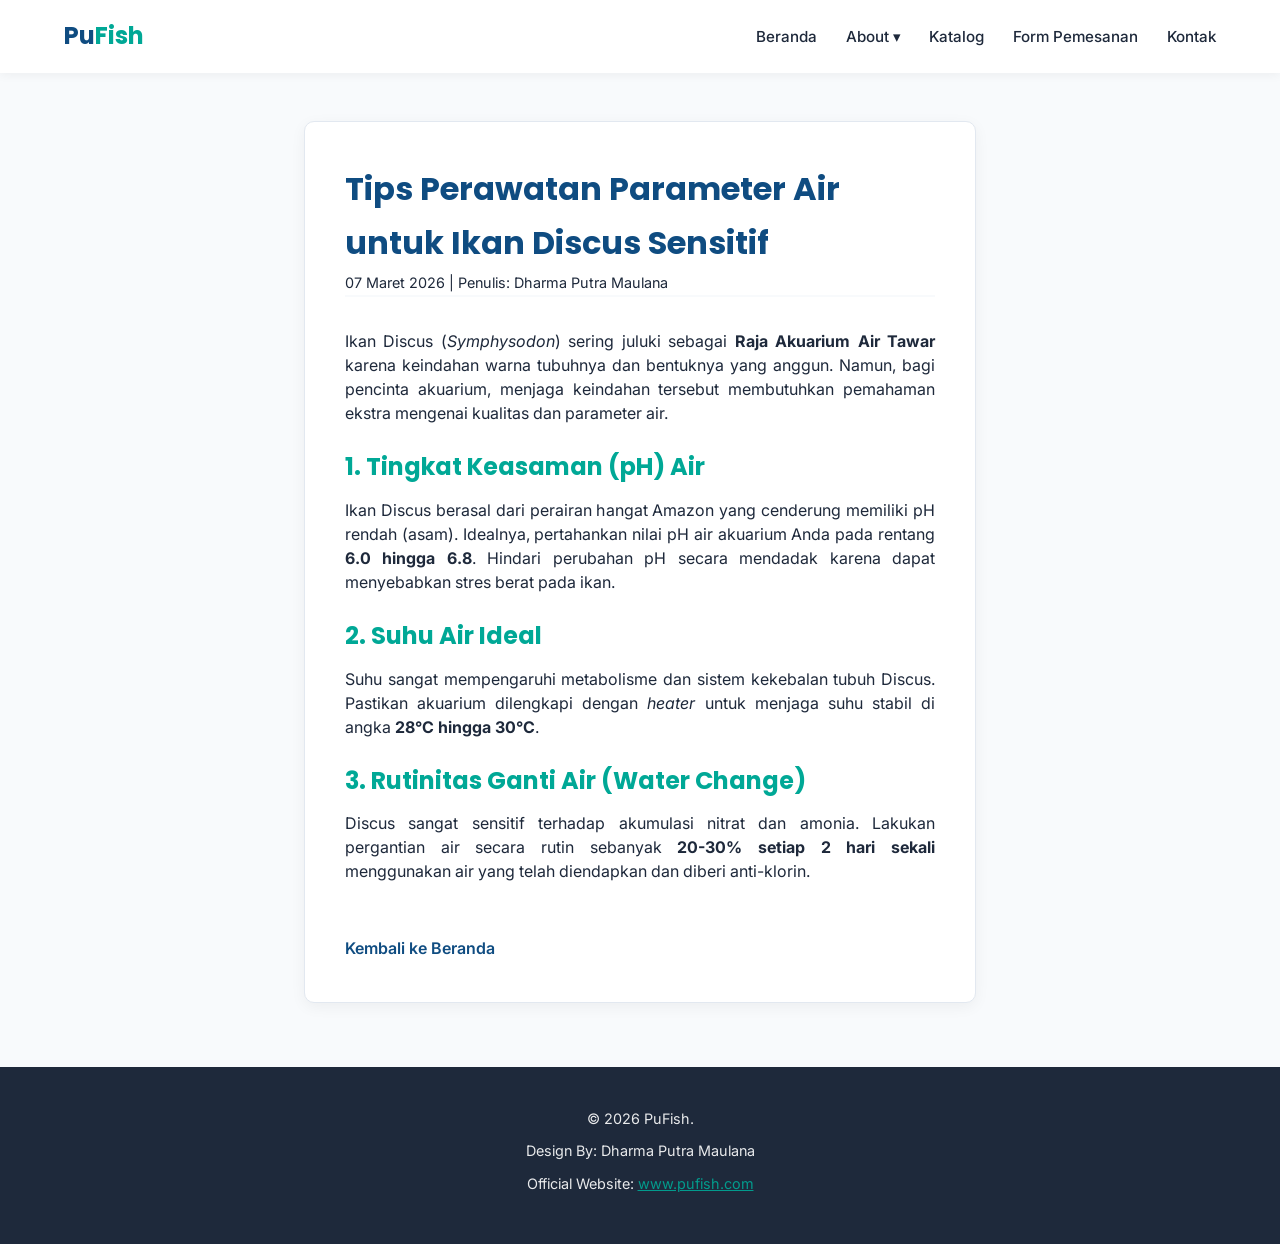
<file: article-1.html>
<!DOCTYPE html>
<html lang="id">
<head>
  <meta charset="UTF-8">
  <meta name="viewport" content="width=device-width, initial-scale=1.0">
  <title>Artikel-1</title>
  <link rel="stylesheet" href="style.css">
  <style>
    .article-container {
      max-width: 800px;
      margin: 3rem auto;
      padding: 0 5%;
    }
    .article-wrapper {
      background: var(--white);
      padding: 2.5rem;
      border-radius: var(--radius);
      box-shadow: var(--shadow);
      border: 1px solid var(--gray-border);
    }
    .article-header {
      margin-bottom: 2rem;
      border-bottom: 2px solid var(--light);
    }
    .article-header h1 {
      color: var(--primary);
      font-size: 2rem;
    
    }
    .article-meta {
      font-size: 0.9rem;
    }
    .article-content {
      line-height: 1.5;
      color: var(--dark);
      text-align: justify;
    }
    .article-content p {
      margin-bottom: 1.2rem;
    }
    .article-content h2 {
      color: var(--accent);
      margin: 1.5rem 0 0.8rem;
    }
    .btn-back {
      display: inline-block;
      margin-top: 2rem;
      color: var(--primary);
      font-weight: 600;
    }
  </style>
</head>
<body>

  <!-- NAVBAR & DROPDOWN -->
  <nav class="navbar">
    <div class="logo">Pu<span>Fish</span></div>
    <ul class="nav-links">
      <li><a href="index.html">Beranda</a></li>
      <li class="dropdown">
        <a href="about.html">About ▾</a>
        <ul class="dropdown-menu">
          <li><a href="#profil">Profil Toko</a></li>
          <li><a href="#sejarah">Sejarah Toko</a></li>
          <li><a href="#visimisi">Visi & Misi</a></li>
          <li><a href="#tujuan">Tujuan Toko</a></li>
        </ul>
      </li>
      <li><a href="catalog.html">Katalog</a></li>
      <li><a href="order.html">Form Pemesanan</a></li>
      <li><a href="contact.html">Kontak</a></li>
    </ul>
  </nav>

  <!-- KONTEN ARTIKEL -->
  <div class="article-container">
    <article class="article-wrapper">
      <header class="article-header">
        <h1>Tips Perawatan Parameter Air untuk Ikan Discus Sensitif</h1>
        <p class="article-meta">07 Maret 2026 | Penulis: Dharma Putra Maulana</p>
      </header>

      <div class="article-content">
        <p>Ikan Discus (<em>Symphysodon</em>) sering juluki sebagai <strong>Raja Akuarium Air Tawar</strong> karena keindahan warna tubuhnya dan bentuknya yang anggun. Namun, bagi pencinta akuarium, menjaga keindahan tersebut membutuhkan pemahaman ekstra mengenai kualitas dan parameter air.</p>

        <h2>1. Tingkat Keasaman (pH) Air</h2>
        <p>Ikan Discus berasal dari perairan hangat Amazon yang cenderung memiliki pH rendah (asam). Idealnya, pertahankan nilai pH air akuarium Anda pada rentang <strong>6.0 hingga 6.8</strong>. Hindari perubahan pH secara mendadak karena dapat menyebabkan stres berat pada ikan.</p>

        <h2>2. Suhu Air Ideal</h2>
        <p>Suhu sangat mempengaruhi metabolisme dan sistem kekebalan tubuh Discus. Pastikan akuarium dilengkapi dengan <em>heater</em> untuk menjaga suhu stabil di angka <strong>28°C hingga 30°C</strong>.</p>

        <h2>3. Rutinitas Ganti Air (Water Change)</h2>
        <p>Discus sangat sensitif terhadap akumulasi nitrat dan amonia. Lakukan pergantian air secara rutin sebanyak <strong>20-30% setiap 2 hari sekali</strong> menggunakan air yang telah diendapkan dan diberi anti-klorin.</p>
      </div>

      <a href="index.html" class="btn-back">Kembali ke Beranda</a>
    </article>
  </div>

  <!-- FOOTER -->
  <footer>
    <p>&copy; 2026 PuFish.</p>
    <p>Design By: Dharma Putra Maulana</p>
    <p>Official Website: <a href="https://www.pufish.com" target="_blank">www.pufish.com</a></p>
  </footer>

</body>
</html>
</file>
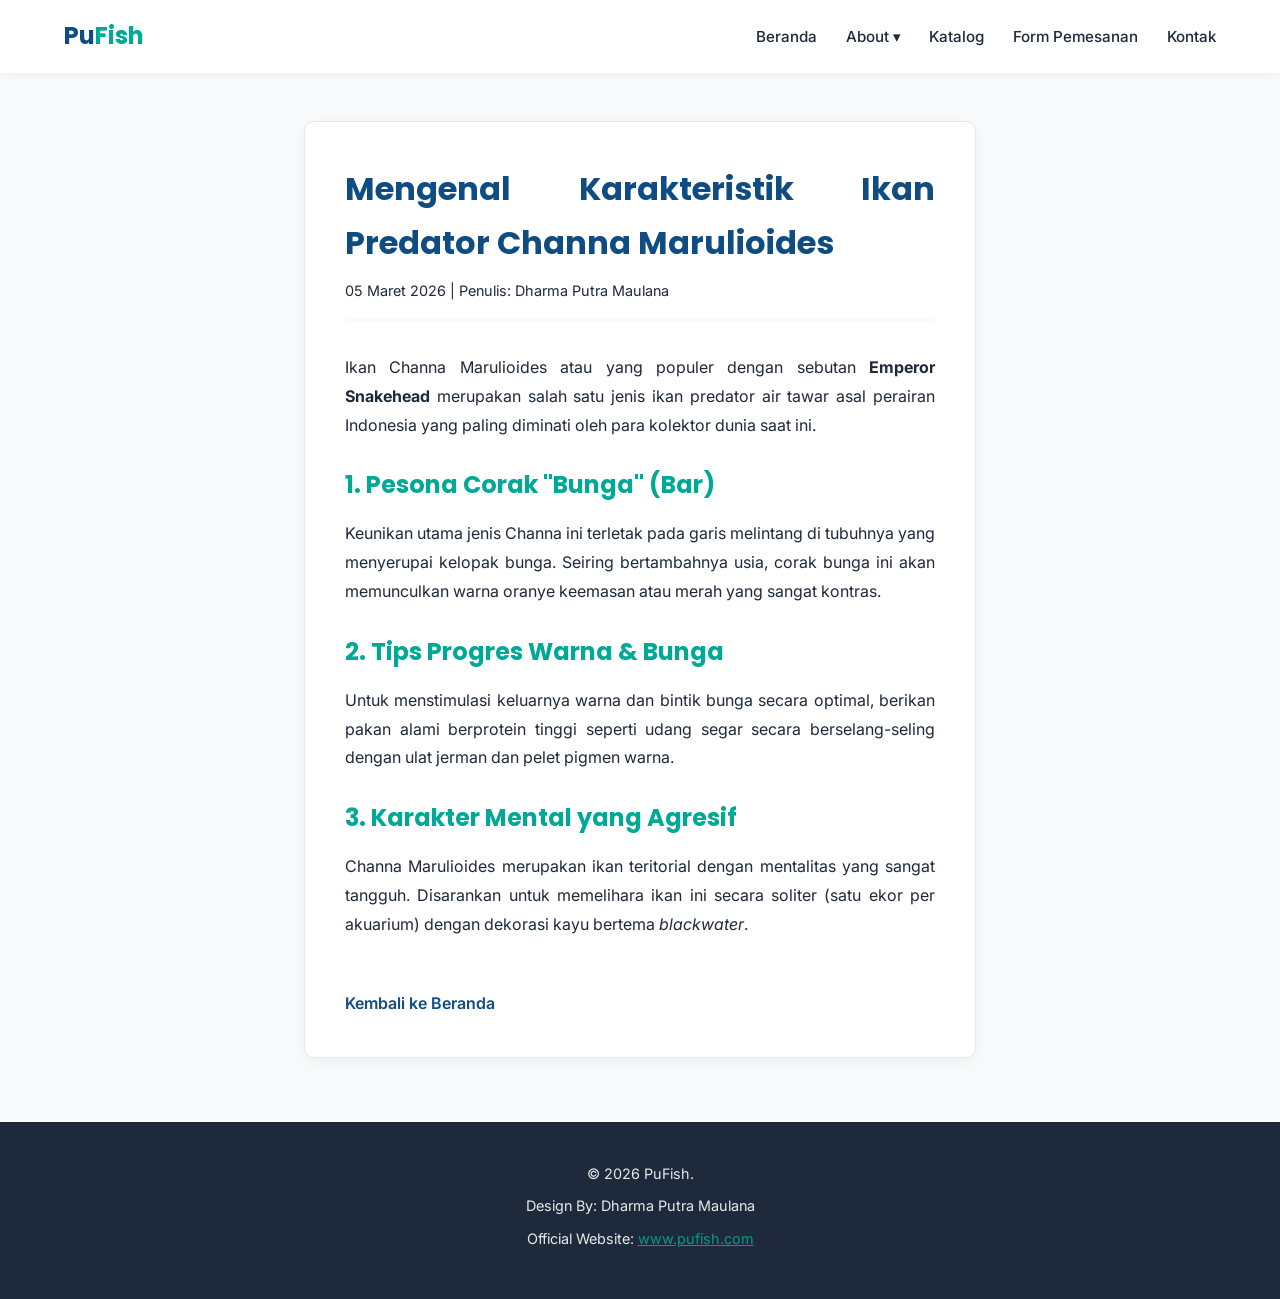
<file: article-2.html>
<!DOCTYPE html>
<html lang="id">
<head>
  <meta charset="UTF-8">
  <meta name="viewport" content="width=device-width, initial-scale=1.0">
  <title>Artikel-2</title>
  <link rel="stylesheet" href="style.css">
  <style>
    .article-container { 
      max-width: 800px; 
      margin: 3rem auto; 
      padding: 0 5%; 
      text-align: justify;
    }
    .article-wrapper { 
      background: var(--white); 
      padding: 2.5rem; 
      border-radius: var(--radius); 
      box-shadow: var(--shadow); 
      border: 1px solid var(--gray-border); 
    }
    .article-header { 
      margin-bottom: 2rem; 
      border-bottom: 2px solid var(--light); 
      padding-bottom: 1rem; 
    }
    .article-header h1 { 
      color: var(--primary); 
      font-size: 2rem; 
      margin-bottom: 0.5rem; 
    }
    .article-meta { font-size: 0.9rem; }
    
    .article-content { 
      line-height: 1.8; 
      color: var(--dark); 
    }
    .article-content p { margin-bottom: 1.2rem; }
    
    .article-content h2 { 
      color: var(--accent); 
      margin: 1.5rem 0 0.8rem; 
    }
    .btn-back { 
      display: inline-block; 
      margin-top: 2rem; 
      color: var(--primary); 
      font-weight: 600; 
    }
  </style>
</head>
<body>

  <!-- NAVBAR & DROPDOWN -->
  <nav class="navbar">
    <div class="logo">Pu<span>Fish</span></div>
    <ul class="nav-links">
      <li><a href="index.html">Beranda</a></li>
      <li class="dropdown">
        <a href="about.html">About ▾</a>
        <ul class="dropdown-menu">
          <li><a href="#profil">Profil Toko</a></li>
          <li><a href="#sejarah">Sejarah Toko</a></li>
          <li><a href="#visimisi">Visi & Misi</a></li>
          <li><a href="#tujuan">Tujuan Toko</a></li>
        </ul>
      </li>
      <li><a href="catalog.html">Katalog</a></li>
      <li><a href="order.html">Form Pemesanan</a></li>
      <li><a href="contact.html">Kontak</a></li>
    </ul>
  </nav>

  <!-- KONTEN ARTIKEL -->
  <div class="article-container">
    <article class="article-wrapper">
      <header class="article-header">
        <h1>Mengenal Karakteristik Ikan Predator Channa Marulioides</h1>
        <p class="article-meta">05 Maret 2026 | Penulis: Dharma Putra Maulana</p>
      </header>

      <div class="article-content">
        <p>Ikan Channa Marulioides atau yang populer dengan sebutan <strong>Emperor Snakehead</strong> merupakan salah satu jenis ikan predator air tawar asal perairan Indonesia yang paling diminati oleh para kolektor dunia saat ini.</p>

        <h2>1. Pesona Corak "Bunga" (Bar)</h2>
        <p>Keunikan utama jenis Channa ini terletak pada garis melintang di tubuhnya yang menyerupai kelopak bunga. Seiring bertambahnya usia, corak bunga ini akan memunculkan warna oranye keemasan atau merah yang sangat kontras.</p>

        <h2>2. Tips Progres Warna & Bunga</h2>
        <p>Untuk menstimulasi keluarnya warna dan bintik bunga secara optimal, berikan pakan alami berprotein tinggi seperti udang segar secara berselang-seling dengan ulat jerman dan pelet pigmen warna.</p>

        <h2>3. Karakter Mental yang Agresif</h2>
        <p>Channa Marulioides merupakan ikan teritorial dengan mentalitas yang sangat tangguh. Disarankan untuk memelihara ikan ini secara soliter (satu ekor per akuarium) dengan dekorasi kayu bertema <em>blackwater</em>.</p>
      </div>

      <a href="index.html" class="btn-back">Kembali ke Beranda</a>
    </article>
  </div>

  <!-- FOOTER -->
  <footer>
    <p>&copy; 2026 PuFish.</p>
    <p>Design By: Dharma Putra Maulana</p>
    <p>Official Website: <a href="https://www.pufish.com" target="_blank">www.pufish.com</a></p>
  </footer>

</body>
</html>
</file>
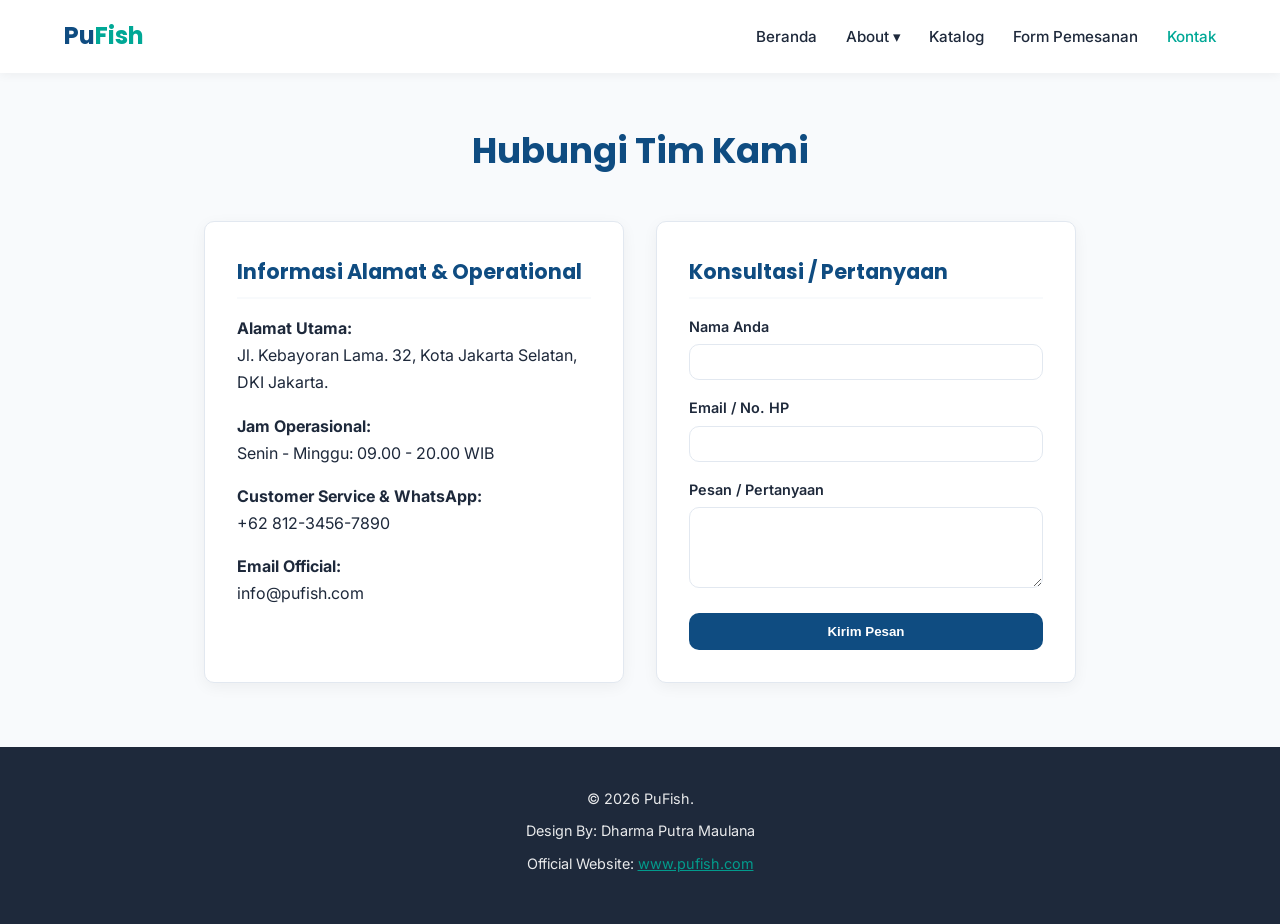
<file: contact.html>
<!DOCTYPE html>
<html lang="id">
<head>
  <meta charset="UTF-8">
  <meta name="viewport" content="width=device-width, initial-scale=1.0">
  <title>Kontak</title>
  <link rel="stylesheet" href="style.css">
  <style>
    .contact-container {
      max-width: 1000px;
      margin: 3rem auto;
      padding: 0 5%;
    }
    .contact-grid {
      display: grid;
      grid-template-columns: repeat(auto-fit, minmax(300px, 1fr));
      gap: 2rem;
    }
    .contact-card {
      background: var(--white);
      padding: 2rem;
      border-radius: var(--radius);
      box-shadow: var(--shadow);
      border: 1px solid var(--gray-border);
    }
    .contact-card h3 {
      color: var(--primary);
      margin-bottom: 1rem;
      font-size: 1.3rem;
      border-bottom: 2px solid var(--light);
      padding-bottom: 0.5rem;
    }
    .info-item {
      margin-bottom: 1rem;
    }
    .info-item strong {
      color: var(--dark);
    }
  </style>
</head>
<body>

  <!-- NAVBAR & DROPDOWN -->
  <nav class="navbar">
    <div class="logo">Pu<span>Fish</span></div>
    <ul class="nav-links">
      <li><a href="index.html">Beranda</a></li>
      <li class="dropdown">
        <a href="about.html">About ▾</a>
        <ul class="dropdown-menu">
          <li><a href="#profil">Profil Toko</a></li>
          <li><a href="#sejarah">Sejarah Toko</a></li>
          <li><a href="#visimisi">Visi & Misi</a></li>
          <li><a href="#tujuan">Tujuan Toko</a></li>
        </ul>
      </li>
      <li><a href="catalog.html">Katalog</a></li>
      <li><a href="order.html">Form Pemesanan</a></li>
      <li><a href="contact.html" class="active">Kontak</a></li>
    </ul>
  </nav>

  <!-- KONTEN KONTAK -->
  <div class="contact-container">
    <h1 style="text-align: center; color: var(--primary); margin-bottom: 2.5rem; font-size: 2.2rem;">Hubungi Tim Kami</h1>

    <div class="contact-grid">
      <!-- Info Pufish -->
      <div class="contact-card">
        <h3>Informasi Alamat & Operational</h3>
        <div class="info-item">
          <strong>Alamat Utama:</strong><br>
          Jl. Kebayoran Lama. 32, Kota Jakarta Selatan, DKI Jakarta.
        </div>
        <div class="info-item">
          <strong>Jam Operasional:</strong><br>
          Senin - Minggu: 09.00 - 20.00 WIB
        </div>
        <div class="info-item">
          <strong>Customer Service & WhatsApp:</strong><br>
          +62 812-3456-7890
        </div>
        <div class="info-item">
          <strong>Email Official:</strong><br>
          info@pufish.com
        </div>
      </div>

      <!-- Form Pertanyaan / Konsultasi -->
      <div class="contact-card">
        <h3>Konsultasi / Pertanyaan</h3>
        <form onsubmit="handleContactMessage(event)">
          <div style="margin-bottom: 1rem;">
            <label style="display:block; margin-bottom:0.3rem; font-weight:600; font-size:0.9rem;">Nama Anda</label>
            <input type="text" class="form-control" style="width:100%; padding:0.6rem; border:1px solid var(--gray-border); border-radius:var(--radius);" required>
          </div>
          <div style="margin-bottom: 1rem;">
            <label style="display:block; margin-bottom:0.3rem; font-weight:600; font-size:0.9rem;">Email / No. HP</label>
            <input type="text" class="form-control" style="width:100%; padding:0.6rem; border:1px solid var(--gray-border); border-radius:var(--radius);" required>
          </div>
          <div style="margin-bottom: 1rem;">
            <label style="display:block; margin-bottom:0.3rem; font-weight:600; font-size:0.9rem;">Pesan / Pertanyaan</label>
            <textarea style="width:100%; padding:0.6rem; border:1px solid var(--gray-border); border-radius:var(--radius);" rows="4" required></textarea>
          </div>
          <button type="submit" style="width:100%; padding:0.7rem; background:var(--primary); color:white; border:none; border-radius:var(--radius); font-weight:600; cursor:pointer;">Kirim Pesan</button>
        </form>
      </div>
    </div>
  </div>

  <!-- FOOTER -->
  <footer>
    <p>&copy; 2026 PuFish.</p>
    <p>Design By: Dharma Putra Maulana</p>
    <p>Official Website: <a href="https://www.pufish.com" target="_blank">www.pufish.com</a></p>
  </footer>

  <script>
    function handleContactMessage(e) {
      e.preventDefault();
      alert("Terima kasih! Pesan Anda telah terkirim ke customer service PuFish.");
      e.target.reset();
    }
  </script>
</body>
</html>
</file>
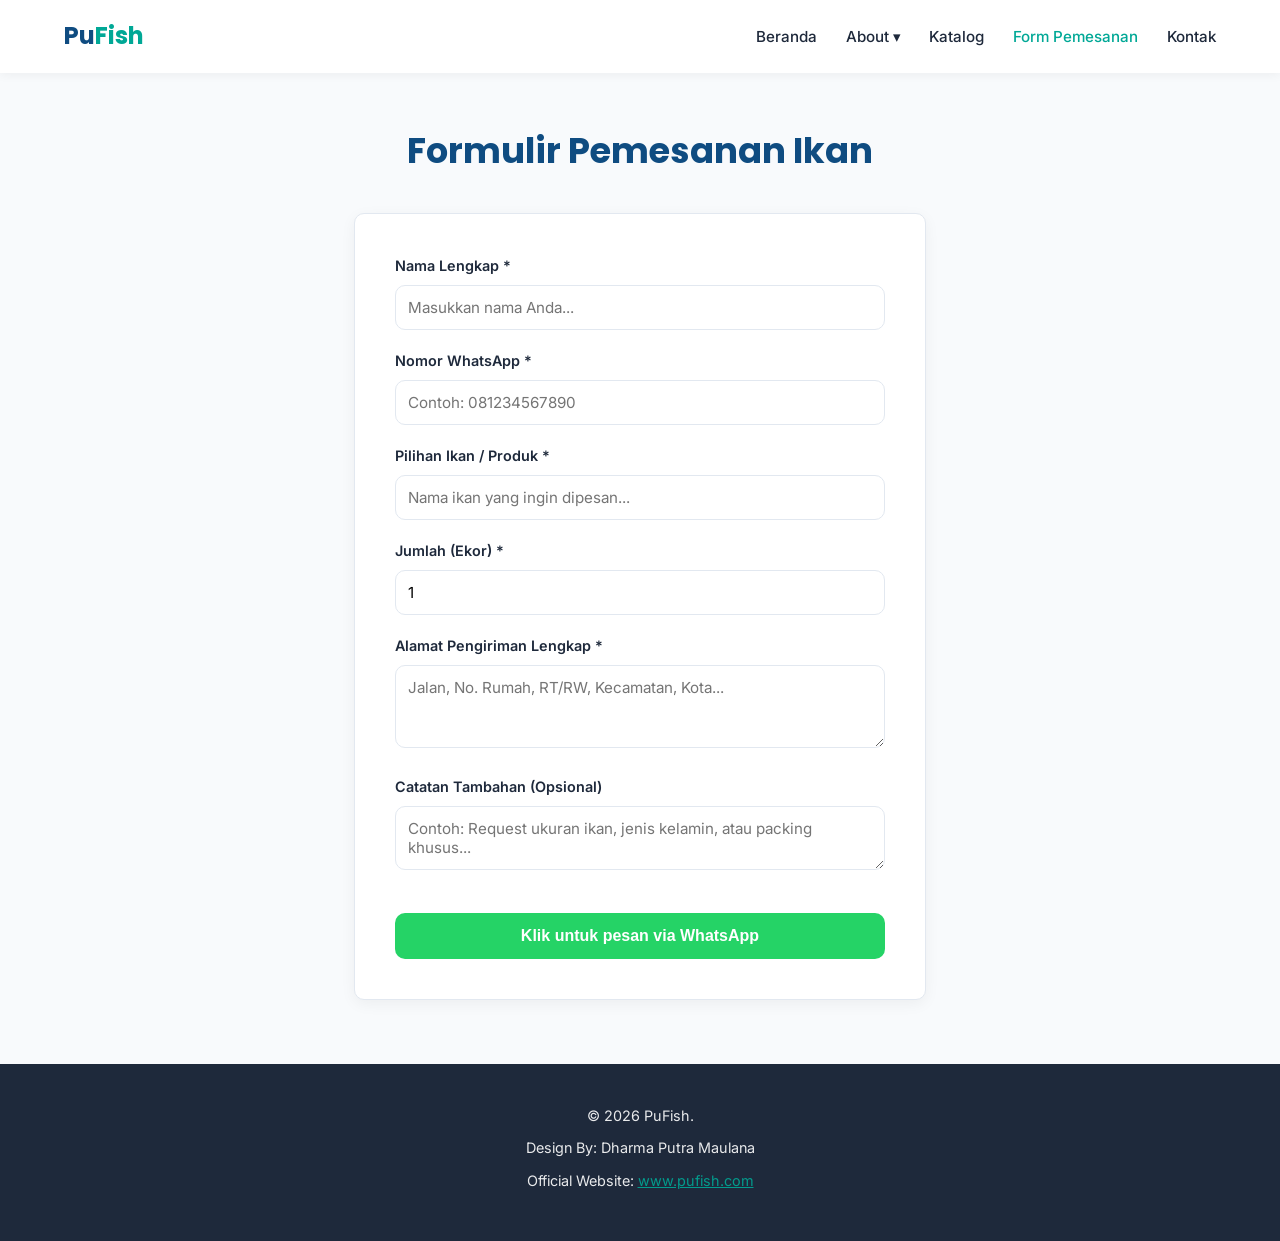
<file: order.html>
<!DOCTYPE html>
<html lang="id">
<head>
  <meta charset="UTF-8">
  <meta name="viewport" content="width=device-width, initial-scale=1.0">
  <title>Form Pemesanan</title>
  <link rel="stylesheet" href="style.css">
  <style>
    .order-container {
      max-width: 700px;
      margin: 3rem auto;
      padding: 0 5%;
    }
    .order-card {
      background: var(--white);
      padding: 2.5rem;
      border-radius: var(--radius);
      box-shadow: var(--shadow);
      border: 1px solid var(--gray-border);
    }
    .form-group {
      margin-bottom: 1.2rem;
    }
    .form-group label {
      display: block;
      margin-bottom: 0.4rem;
      font-weight: 600;
      font-size: 0.9rem;
    }
    .form-control {
      width: 100%;
      padding: 0.75rem;
      border: 1px solid var(--gray-border);
      border-radius: var(--radius);
      font-family: inherit;
      font-size: 0.95rem;
      outline: none;
      transition: var(--transition);
    }
    .form-control:focus {
      border-color: var(--accent);
      box-shadow: 0 0 5px rgba(0, 168, 150, 0.2);
    }
    .btn-submit-order {
      width: 100%;
      padding: 0.85rem;
      background-color: #25d366;
      color: var(--white);
      border: none;
      border-radius: var(--radius);
      font-weight: 700;
      font-size: 1rem;
      cursor: pointer;
      transition: var(--transition);
      margin-top: 1rem;
    }
    .btn-submit-order:hover {
      background-color: #1ebe5d;
    }
  </style>
</head>
<body>

  <!-- NAVBAR & DROPDOWN -->
  <nav class="navbar">
    <div class="logo">Pu<span>Fish</span></div>
    <ul class="nav-links">
      <li><a href="index.html">Beranda</a></li>
      <li class="dropdown">
        <a href="about.html">About ▾</a>
        <ul class="dropdown-menu">
          <li><a href="#profil">Profil Toko</a></li>
          <li><a href="#sejarah">Sejarah Toko</a></li>
          <li><a href="#visimisi">Visi & Misi</a></li>
          <li><a href="#tujuan">Tujuan Toko</a></li>
        </ul>
      </li>
      <li><a href="catalog.html">Katalog</a></li>
      <li><a href="order.html" class="active">Form Pemesanan</a></li>
      <li><a href="contact.html">Kontak</a></li>
    </ul>
  </nav>

  <!-- FORM PEMESANAN -->
  <div class="order-container">
    <h1 style="text-align: center; color: var(--primary); margin-bottom: 2rem; font-size: 2.2rem;">Formulir Pemesanan Ikan</h1>

    <div class="order-card">
      <form id="orderForm" onsubmit="sendOrderWhatsApp(event)">
        
        <div class="form-group">
          <label for="nama">Nama Lengkap *</label>
          <input type="text" id="nama" class="form-control" placeholder="Masukkan nama Anda..." required>
        </div>

        <div class="form-group">
          <label for="whatsapp">Nomor WhatsApp *</label>
          <input type="tel" id="whatsapp" class="form-control" placeholder="Contoh: 081234567890" required>
        </div>

        <div class="form-group">
          <label for="produk">Pilihan Ikan / Produk *</label>
          <input type="text" id="produk" class="form-control" placeholder="Nama ikan yang ingin dipesan..." required>
        </div>

        <div class="form-group">
          <label for="jumlah">Jumlah (Ekor) *</label>
          <input type="number" id="jumlah" class="form-control" value="1" min="1" required>
        </div>

        <div class="form-group">
          <label for="alamat">Alamat Pengiriman Lengkap *</label>
          <textarea id="alamat" class="form-control" rows="3" placeholder="Jalan, No. Rumah, RT/RW, Kecamatan, Kota..." required></textarea>
        </div>

        <div class="form-group">
          <label for="catatan">Catatan Tambahan (Opsional)</label>
          <textarea id="catatan" class="form-control" rows="2" placeholder="Contoh: Request ukuran ikan, jenis kelamin, atau packing khusus..."></textarea>
        </div>

        <button type="submit" class="btn-submit-order">Klik untuk pesan via WhatsApp</button>
      </form>
    </div>
  </div>

  <!-- FOOTER -->
  <footer>
    <p>&copy; 2026 PuFish.</p>
    <p>Design By: Dharma Putra Maulana</p>
    <p>Official Website: <a href="https://www.pufish.com" target="_blank">www.pufish.com</a></p>
  </footer>

</body>
</html>
</file>
<file: style.css>
/* -- FONT IMPORT -- */
@import url('https://fonts.googleapis.com/css2?family=Inter:wght@400;500;600&family=Poppins:wght@500;600;700&display=swap');

:root {
  --primary: #0f4c81;       
  --accent: #00a896;        
  --dark: #1e293b;          
  --light: #f8fafc;         
  --white: #ffffff;
  --gray-border: #e2e8f0;
  --text-muted: #64748b;
  --radius: 10px;
  --shadow: 0 4px 15px rgba(0, 0, 0, 0.05);
  --transition: all 0.3s ease;
}

* {
  margin: 0;
  padding: 0;
  box-sizing: border-box;
}

body {
  font-family: 'Inter', sans-serif;
  background-color: var(--light);
  color: var(--dark);
  line-height: 1.7;
}

h1, h2, h3, h4, .logo {
  font-family: 'Poppins', sans-serif;
}

a {
  text-decoration: none;
  color: inherit;
}

ul {
  list-style: none;
}

/* --- NAVBAR & DROPDOWN --- */
.navbar {
  display: flex;
  justify-content: space-between;
  align-items: center;
  padding: 1rem 5%;
  background-color: var(--white);
  box-shadow: 0 2px 10px rgba(0,0,0,0.05);
  position: sticky;
  top: 0;
  z-index: 1000;
}

.logo {
  font-size: 1.5rem;
  font-weight: 700;
  color: var(--primary);
}

.logo span {
  color: var(--accent);
}

.nav-links {
  display: flex;
  align-items: center;
  gap: 1.8rem;
}

.nav-links a {
  font-weight: 500;
  font-size: 0.950rem;
  transition: var(--transition);
}

.nav-links a:hover,
.nav-links a.active {
  color: var(--accent);
}

/* Dropdown Menu */
.dropdown {
  position: relative;
}

.dropdown-menu {
  position: absolute;
  top: 100%;
  left: 0;
  background-color: var(--white);
  box-shadow: 0 10px 25px rgba(0,0,0,0.1);
  border-radius: var(--radius);
  padding: 0.5rem 0;
  min-width: 180px;
  display: none;
  flex-direction: column;
  gap: 0;
  z-index: 100;
}

.dropdown-menu li a {
  padding: 0.6rem 1.2rem;
  display: block;
  font-size: 0.9rem;
  color: var(--dark);
  transition: var(--transition);
}

.dropdown-menu li a:hover {
  background-color: var(--light);
  color: var(--accent);
}

.dropdown:hover .dropdown-menu {
  display: flex;
}

/* --- HEADER BANNER --- */
.header-banner {
  background: url('images/background_ikan.jpg') center/cover no-repeat;
  opacity: 90%;
  color: white;
  text-align: center;
  padding: 5rem 5%;
}

.header-banner h1 {
  font-size: 2.8rem;
  margin-bottom: 1rem;
}

.header-banner p {
  font-size: 1.15rem;
  max-width: 700px;
  margin: 0 auto 1.5rem;
  opacity: 0.95;
}

/* --- KONTEN UTAMA + SIDEBAR --- */
.main-wrapper {
  max-width: 1200px;
  margin: 3rem auto;
  padding: 0 5%;
  display: grid;
  grid-template-columns: 2.2fr 1fr;
  gap: 2.5rem;
}

@media (max-width: 900px) {
  .main-wrapper {
    grid-template-columns: 1fr;
  }
}

.content-area {
  display: flex;
  flex-direction: column;
  gap: 2.5rem;
}

/* --- SIDEBAR WIDGETS --- */
.sidebar {
  display: flex;
  flex-direction: column;
  gap: 2rem;
}

.widget {
  background: var(--white);
  padding: 1.5rem;
  border-radius: var(--radius);
  box-shadow: var(--shadow);
  border: 1px solid var(--gray-border);
}

.widget-title {
  font-size: 1.1rem;
  color: var(--primary);
  margin-bottom: 1rem;
  padding-bottom: 0.5rem;
  border-bottom: 2px solid var(--light);
}

/* Owner Profile */
.owner-profile {
  text-align: center;
}

.owner-img {
  width: 90px;
  height: 90px;
  border-radius: 50%;
  object-fit: cover;
  margin-bottom: 0.8rem;
}

/* YouTube Embed */
.video-container {
  position: relative;
  width: 100%;
  padding-bottom: 56.25%; /* Rasio 16:9 */
  height: 0;
  border-radius: var(--radius);
  overflow: hidden;
}

.video-container iframe {
  position: absolute;
  top: 0;
  left: 0;
  width: 100%;
  height: 100%;
  border: none;
}

/* Statistik Visit*/
.stats-list {
  display: flex;
  flex-direction: column;
  gap: 0.8rem;
}

.stat-item {
  display: flex;
  justify-content: space-between;
  font-size: 0.95rem;
  padding-bottom: 0.5rem;
  border-bottom: 1px dashed var(--gray-border);
}

.stat-value {
  font-weight: 600;
  color: var(--accent);
}

/* CARD & GRID PRODUK */
.section-heading {
  font-size: 1.5rem;
  color: var(--primary);
  margin-bottom: 1.2rem;
}

.product-grid-home {
  display: grid;
  grid-template-columns: repeat(auto-fill, minmax(200px, 1fr));
  gap: 1.5rem;
}

.product-card {
  background: var(--white);
  border-radius: var(--radius);
  overflow: hidden;
  box-shadow: var(--shadow);
  border: 1px solid var(--gray-border);
  transition: var(--transition);
}

.product-card:hover {
  transform: translateY(-4px);
}

.product-img {
  width: 100%;
  aspect-ratio: 1 / 1;
  object-fit: cover;
}

.product-info {
  padding: 1rem;
}

.product-title {
  font-size: 1rem;
  font-weight: 600;
  margin-bottom: 0.3rem;
}

.product-price {
  color: var(--accent);
  font-weight: 700;
  font-size: 0.95rem;
}

/* ARTIKEL */
.article-card {
  background: var(--white);
  padding: 1.5rem;
  border-radius: var(--radius);
  box-shadow: var(--shadow);
  border: 1px solid var(--gray-border);
  margin-bottom: 1.5rem;
}

.article-title a {
  color: var(--primary);
  transition: var(--transition);
}

.article-title a:hover {
  color: var(--accent);
}

.article-date {
  font-size: 0.85rem;
  color: var(--text-muted);
  margin-bottom: 0.6rem;
}

.btn-readmore {
  display: inline-block;
  margin-top: 0.8rem;
  font-size: 0.9rem;
  font-weight: 600;
  color: var(--accent);
  transition: var(--transition);
}

.btn-readmore:hover {
  color: var(--primary);
  padding-left: 4px;
}

/* FOOTER */
footer {
  background-color: var(--dark);
  color: var(--white);
  text-align: center;
  padding: 2.5rem 5%;
  margin-top: 4rem;
  font-size: 0.9rem;
}

footer p {
  margin-bottom: 0.5rem;
  opacity: 0.9;
}

footer a {
  color: var(--accent);
  text-decoration: underline;
}
</file>
